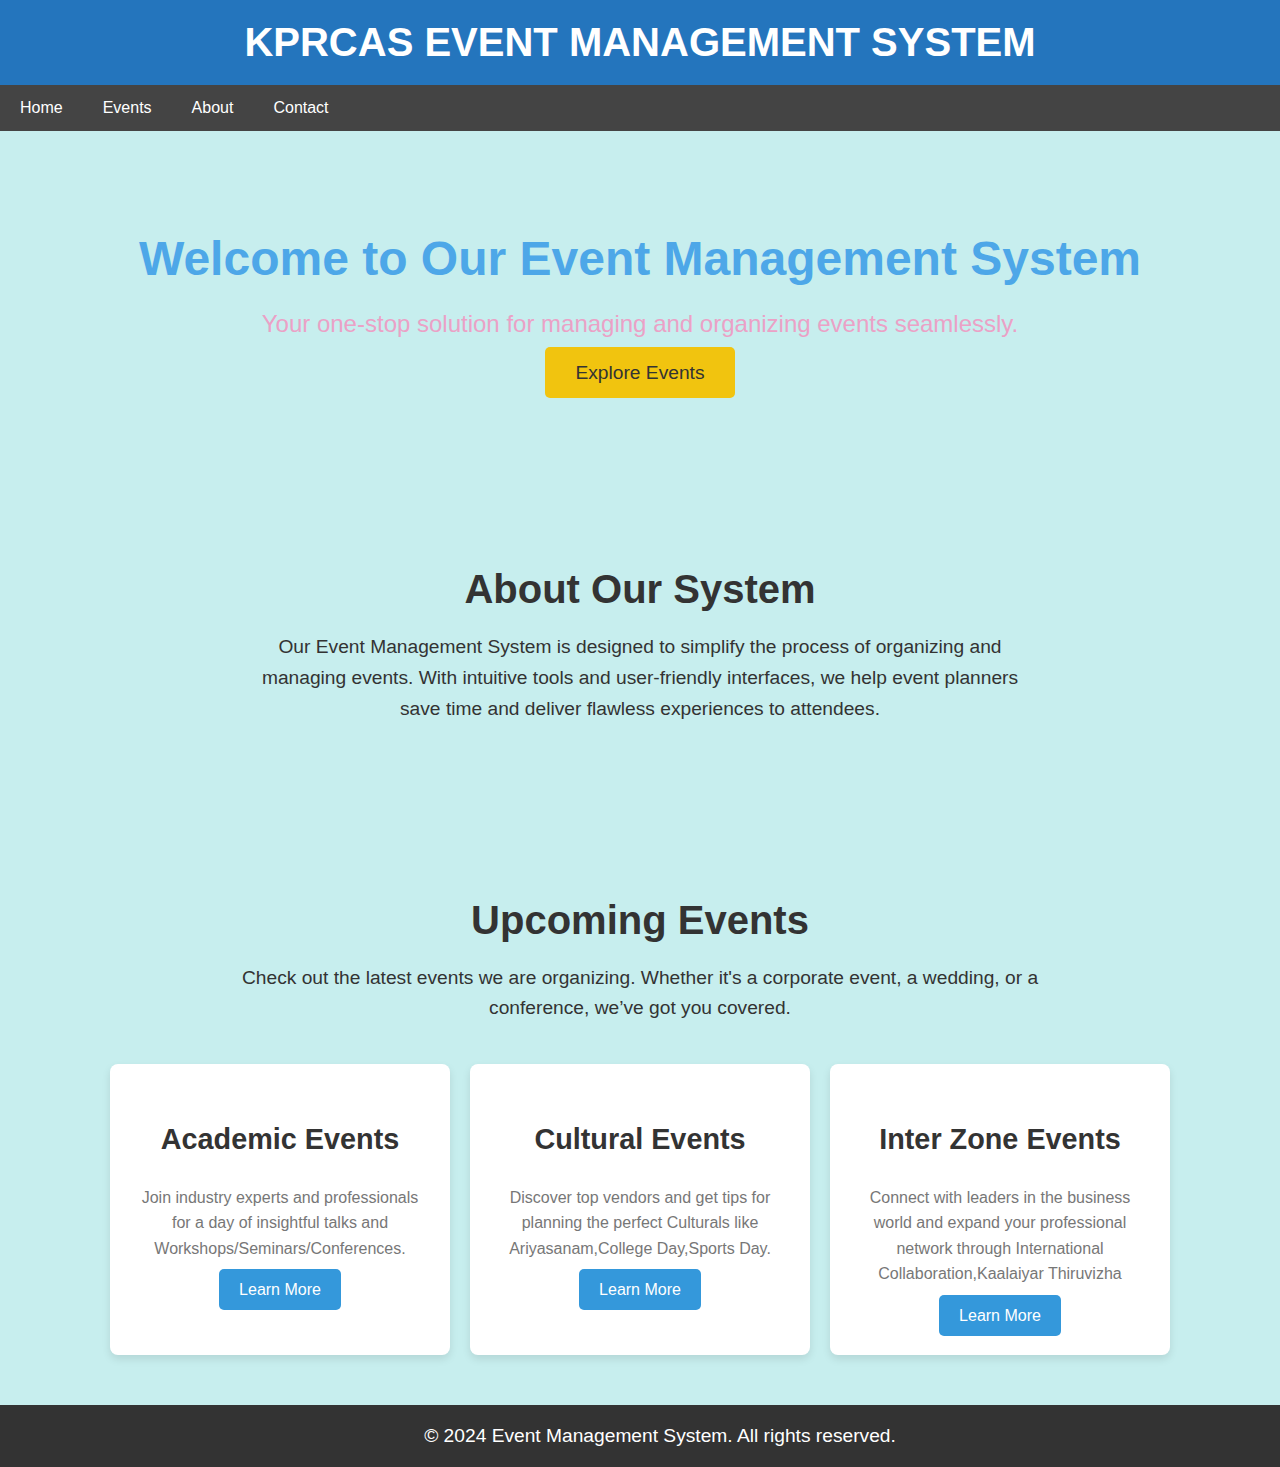
<file: events.html>
<html lang="en">
<head>
    <meta charset="UTF-8">
    <meta name="viewport" content="width=device-width, initial-scale=1.0">
    <title>Event Management System</title>
    <style>
        /* General Styles */
        body {
            font-family: Arial, sans-serif;
            margin: 0;
            padding: 0;
            background-color: #c7eeee;
            color: #333;
            
        }

        /* Header Styles */
        header {
            background-color: #2475bd;
            color: white;
            padding: 20px 0;
            text-align: center;
        }

        header h1 {
            margin: 0;
            font-size: 2.5em;
        }

        /* Navigation Bar Styles */
        nav {
            background-color: #444;
            overflow: hidden;
        }

        nav ul {
            list-style-type: none;
            padding: 0;
            margin: 0;
        }

        nav ul li {
            float: left;
        }

        nav ul li a {
            display: block;
            padding: 14px 20px;
            color: white;
            text-decoration: none;
            text-align: center;
        }

        nav ul li a:hover {
            background-color: #ddd;
            color: black;
        }

        /* Hero Section */
        .hero {
            background: url('https://via.placeholder.com/1600x500') no-repeat center center/cover;
            color: white;
            text-align: center;
            padding: 100px 20px;
        }

        .hero h2 {
            font-size: 3em;
            margin: 0;
        }

        .hero p {
            font-size: 1.5em;
        }

        .hero-btn {
            background-color: #f1c40f;
            color: #333;
            padding: 15px 30px;
            text-decoration: none;
            font-size: 1.2em;
            border-radius: 5px;
            margin-top: 20px;
            transition: background-color 0.3s;
        }

        .hero-btn:hover {
            background-color: #e67e22;
        }

        /* Section Styles */
        .section {
            padding: 50px 20px;
            text-align: center;
        }

        .section h2 {
            font-size: 2.5em;
            margin-bottom: 20px;
        }

        .section p {
            font-size: 1.2em;
            line-height: 1.6;
            max-width: 800px;
            margin: 0 auto 40px;
        }

        .cards {
            display: flex;
            justify-content: center;
            gap: 20px;
        }

        .card {
            background-color: white;
            padding: 30px;
            border-radius: 8px;
            box-shadow: 0 4px 8px rgba(0, 0, 0, 0.1);
            width: 280px;
            text-align: center;
            transition: transform 0.3s;
        }

        .card:hover {
            transform: scale(1.05);
        }

        .card h3 {
            font-size: 1.8em;
            color: #333;
        }

        .card p {
            font-size: 1em;
            color: #777;
            margin-bottom: 20px;
        }

        .card-btn {
            background-color: #3498db;
            color: white;
            padding: 12px 20px;
            text-decoration: none;
            font-size: 1em;
            border-radius: 5px;
            transition: background-color 0.3s;
        }

        .card-btn:hover {
            background-color: #2980b9;
        }

        /* Footer Styles */
        footer {
            background-color: #333;
            color: white;
            text-align: center;
            padding: 20px;
            position: relative;
            bottom: 0;
            width: 100%;
        }

        footer p {
            margin: 0;
            font-size: 1.2em;
        }

    </style>
</head>
<body>

    <!-- Header -->
    <header>
        <h1>KPRCAS EVENT MANAGEMENT SYSTEM</h1>
    </header>

    <!-- Navigation Bar -->
    <nav>
        <ul>
            <li><a href="#">Home</a></li>
            <li><a href="kprcasevents.html">Events</a></li>
            <li><a href="Aboutems.html">About</a></li>
            <li><a href="kprcascontact.html">Contact</a></li>
        </ul>
    </nav>

    <!-- Hero Section -->
    <section class="hero">
        <h2 style="text-align: center; color:rgb(77, 167, 232)">Welcome to Our Event Management System</h2>
        <p style="text-align: center; color:rgb(235, 161, 198)">Your one-stop solution for managing and organizing events seamlessly.</p>
        <a href="#events" class="hero-btn">Explore Events</a>
    </section>

    <!-- About Section -->
    <section class="section" id="about">
        <h2>About Our System</h2>
        <p>Our Event Management System is designed to simplify the process of organizing and managing events. With intuitive tools and user-friendly interfaces, we help event planners save time and deliver flawless experiences to attendees.</p>
    </section>

    <!-- Events Section -->
    <section class="section" id="events">
        <h2>Upcoming Events</h2>
        <p>Check out the latest events we are organizing. Whether it's a corporate event, a wedding, or a conference, we’ve got you covered.</p>
        <div class="cards">
            <div class="card">
                <h3>Academic Events</h3>
                <p>Join industry experts and professionals for a day of insightful talks and Workshops/Seminars/Conferences.</p>
                <a href="Learnmoreacademic.html" class="card-btn">Learn More</a>
            </div>
            <div class="card">
                <h3>Cultural Events</h3>
                <p>Discover top vendors and get tips for planning the perfect Culturals like Ariyasanam,College Day,Sports Day.</p>
                <a href="#" class="card-btn">Learn More</a>
            </div>
            <div class="card">
                <h3>Inter Zone Events</h3>
                <p>Connect with leaders in the business world and expand your professional network through International Collaboration,Kaalaiyar Thiruvizha</p>
                <a href="#" class="card-btn">Learn More</a>
            </div>
        </div>
    </section>

    <!-- Footer -->
    <footer>
        <p>&copy; 2024 Event Management System. All rights reserved.</p>
    </footer>

</body>
</html>
</file>
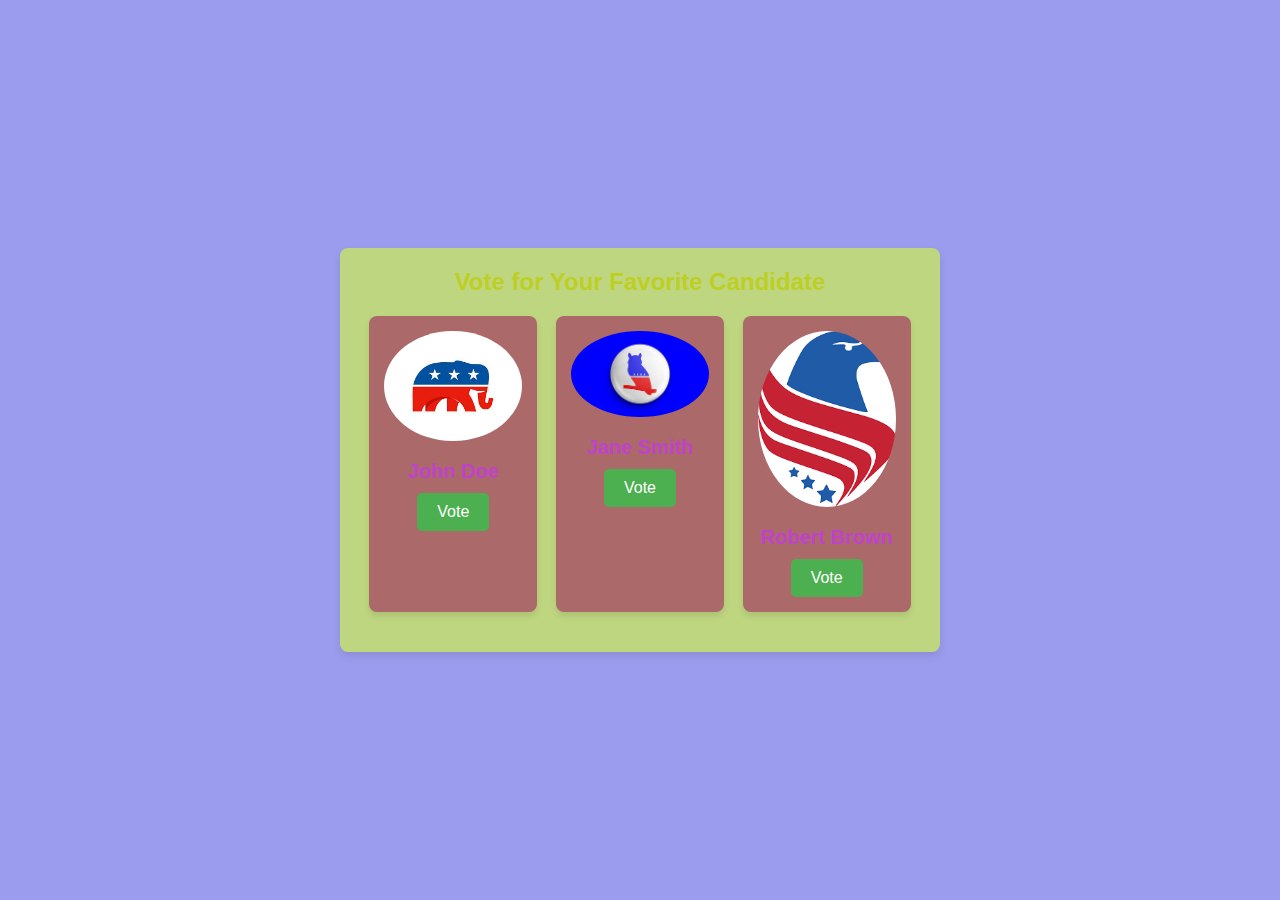
<file: voting.html>
<!DOCTYPE html>
<html lang="en">
<head>
    <meta charset="UTF-8">
    <meta name="viewport" content="width=device-width, initial-scale=1.0">
    <title>Online Voting System</title>
    <link rel="stylesheet" href="style.css">
</head>
<body>
    <div class="container">
        <header>
            <h1>Vote for Your Favorite Candidate</h1>
        </header>
        <div class="voting-options">
            <div class="option">
                <img src="vote1.jpg" alt="Candidate 1">
                <h3>John Doe</h3>
                <button class="vote-btn" id="vote1">Vote</button>
            </div>
            <div class="option">
                <img src="vote2.jpg" alt="Candidate 2">
                <h3>Jane Smith</h3>
                <button class="vote-btn" id="vote2">Vote</button>
            </div>
            <div class="option">
                <img src="vote3.png" alt="Candidate 3">
                <h3>Robert Brown</h3>
                <button class="vote-btn" id="vote3">Vote</button>
            </div>
        </div>
        <div class="message" id="message"></div>
    </div>
    
    <script>
        document.getElementById("vote1").addEventListener("click", function() {
            document.getElementById("message").innerHTML = "You voted for John Doe!";
        });
        document.getElementById("vote2").addEventListener("click", function() {
            document.getElementById("message").innerHTML = "You voted for Jane Smith!";
        });
        document.getElementById("vote3").addEventListener("click", function() {
            document.getElementById("message").innerHTML = "You voted for Robert Brown!";
        });
    </script>
</body>
</html>
</file>
<file: style.css>
* {
    margin: 0;
    padding: 0;
    box-sizing: border-box;
}

body {
    font-family: Arial, sans-serif;
    background-color: #9c9cee;
    display: flex;
    justify-content: center;
    align-items: center;
    height: 100vh;
}

.container {
    text-align: center;
    background: #bfd680;
    padding: 20px;
    border-radius: 8px;
    box-shadow: 0 4px 8px rgba(0, 0, 0, 0.1);
    max-width: 600px;
    width: 100%;
}

header h1 {
    font-size: 24px;
    color: #becf23;
    margin-bottom: 20px;
}

.voting-options {
    display: flex;
    justify-content: space-around;
    margin-bottom: 20px;
}

.option {
    text-align: center;
    background-color: #ac6969;
    padding: 15px;
    border-radius: 8px;
    width: 30%;
    box-shadow: 0 4px 6px rgba(0, 0, 0, 0.1);
}

.option img {
    width: 100%;
    height: auto;
    border-radius: 50%;
    margin-bottom: 15px;
}

.option h3 {
    font-size: 20px;
    color: #bf42ca;
    margin-bottom: 10px;
}

.vote-btn {
    background-color: #4CAF50;
    color: white;
    padding: 10px 20px;
    border: none;
    border-radius: 5px;
    cursor: pointer;
    font-size: 16px;
    transition: background-color 0.3s;
}

.vote-btn:hover {
    background-color: #45a049;
}

.message {
    font-size: 18px;
    color: #4CAF50;
    margin-top: 20px;
}
</file>
